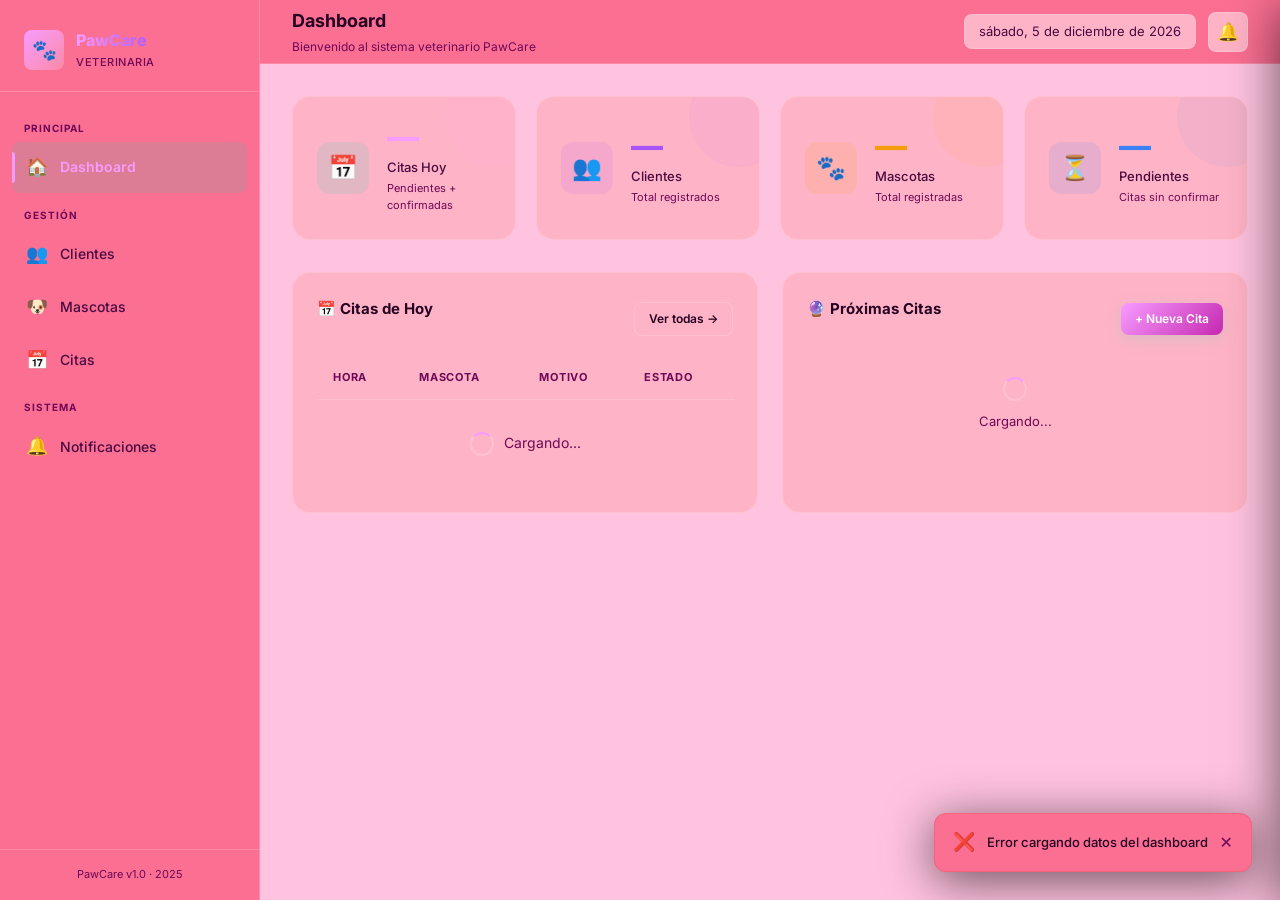
<file: index.html>
<!DOCTYPE html>
<html lang="es">
<head>
  <meta charset="UTF-8">
  <meta name="viewport" content="width=device-width, initial-scale=1.0">
  <meta name="description" content="PawCare - Sistema de gestión veterinaria con agendamiento de citas">
  <title>PawCare — Dashboard</title>
  <link rel="stylesheet" href="css/style.css">
</head>
<body>
<div class="layout">

  <!-- ── Sidebar ──────────────────────────────────────────────── -->
  <aside class="sidebar">
    <div class="sidebar-logo">
      <div class="logo-icon">🐾</div>
      <div class="logo-text">
        <span class="logo-name">PawCare</span>
        <span class="logo-sub">VETERINARIA</span>
      </div>
    </div>
    <nav class="sidebar-nav">
      <div class="nav-section-label">Principal</div>
      <a class="nav-item" href="index.html">
        <span class="nav-icon">🏠</span> Dashboard
      </a>
      <div class="nav-section-label">Gestión</div>
      <a class="nav-item" href="clientes.html">
        <span class="nav-icon">👥</span> Clientes
      </a>
      <a class="nav-item" href="mascotas.html">
        <span class="nav-icon">🐶</span> Mascotas
      </a>
      <a class="nav-item" href="citas.html">
        <span class="nav-icon">📅</span> Citas
      </a>
      <div class="nav-section-label">Sistema</div>
      <a class="nav-item" href="notificaciones.html">
        <span class="nav-icon">🔔</span> Notificaciones
        <span class="nav-badge" id="notif-badge" style="display:none">0</span>
      </a>
    </nav>
    <div class="sidebar-footer">
      <p class="version">PawCare v1.0 · 2025</p>
    </div>
  </aside>

  <!-- ── Main ─────────────────────────────────────────────────── -->
  <main class="main">
    <header class="topbar">
      <div class="topbar-title">
        <h1>Dashboard</h1>
        <div class="breadcrumb">Bienvenido al sistema veterinario PawCare</div>
      </div>
      <div class="topbar-actions">
        <span class="topbar-date" id="topbar-date"></span>
        <button class="notif-btn" id="notif-toggle-btn" title="Notificaciones">
          🔔<span class="notif-dot" id="notif-dot"></span>
        </button>
      </div>
    </header>

    <div class="content">
      <!-- Stats -->
      <div class="stats-grid" id="stats-grid">
        <div class="stat-card accent">
          <div class="stat-icon">📅</div>
          <div class="stat-info">
            <div class="stat-value" id="stat-citas-hoy">—</div>
            <div class="stat-label">Citas Hoy</div>
            <div class="stat-sub">Pendientes + confirmadas</div>
          </div>
        </div>
        <div class="stat-card purple">
          <div class="stat-icon">👥</div>
          <div class="stat-info">
            <div class="stat-value" id="stat-clientes">—</div>
            <div class="stat-label">Clientes</div>
            <div class="stat-sub">Total registrados</div>
          </div>
        </div>
        <div class="stat-card orange">
          <div class="stat-icon">🐾</div>
          <div class="stat-info">
            <div class="stat-value" id="stat-mascotas">—</div>
            <div class="stat-label">Mascotas</div>
            <div class="stat-sub">Total registradas</div>
          </div>
        </div>
        <div class="stat-card blue">
          <div class="stat-icon">⏳</div>
          <div class="stat-info">
            <div class="stat-value" id="stat-pendientes">—</div>
            <div class="stat-label">Pendientes</div>
            <div class="stat-sub">Citas sin confirmar</div>
          </div>
        </div>
      </div>

      <!-- Grid -->
      <div class="grid-2" style="gap:24px">
        <!-- Today's appointments -->
        <div class="card">
          <div class="section-header">
            <div>
              <div class="card-title">📅 Citas de Hoy</div>
            </div>
            <a href="citas.html" class="btn btn-sm btn-secondary">Ver todas →</a>
          </div>
          <div class="table-wrapper">
            <table>
              <thead>
                <tr>
                  <th>Hora</th>
                  <th>Mascota</th>
                  <th>Motivo</th>
                  <th>Estado</th>
                </tr>
              </thead>
              <tbody id="citas-hoy-tbody">
                <tr class="loading-row"><td colspan="4">
                  <div style="display:flex;align-items:center;justify-content:center;gap:10px">
                    <div class="spinner"></div> Cargando...
                  </div>
                </td></tr>
              </tbody>
            </table>
          </div>
        </div>

        <!-- Próximas citas (next 5) -->
        <div class="card">
          <div class="section-header">
            <div>
              <div class="card-title">🔮 Próximas Citas</div>
            </div>
            <a href="citas.html" class="btn btn-sm btn-primary">+ Nueva Cita</a>
          </div>
          <div id="proximas-list" style="display:flex;flex-direction:column;gap:10px;">
            <div style="color:var(--text-muted);font-size:13px;text-align:center;padding:20px">
              <div class="spinner" style="margin:0 auto 10px"></div>
              Cargando...
            </div>
          </div>
        </div>
      </div>
    </div>
  </main>

</div>

<!-- Notification Panel -->
<aside class="notif-panel" id="notif-panel">
  <div class="notif-panel-header">
    <h3>🔔 Notificaciones</h3>
    <div class="notif-panel-actions">
      <button class="btn btn-sm btn-secondary" onclick="notifManager.markAllRead()">Marcar leídas</button>
      <button class="btn btn-sm btn-secondary btn-icon" id="notif-close-btn">✕</button>
    </div>
  </div>
  <div class="notif-list" id="notif-list">
    <div class="notif-empty"><div class="notif-empty-icon">🔔</div><p>Sin notificaciones</p></div>
  </div>
  <div style="padding:16px;border-top:1px solid var(--border);text-align:center">
    <a href="notificaciones.html" class="btn btn-secondary btn-sm">Ver todas las notificaciones</a>
  </div>
</aside>

<div id="toast-container"></div>

<script src="js/app.js"></script>
<script src="js/notifications.js"></script>
<script>
document.addEventListener('DOMContentLoaded', async () => {
  try {
    // Load stats
    const [clientes, mascotas, citasHoy, pendientes] = await Promise.all([
      api('clientes.php'),
      api('mascotas.php'),
      api('citas.php?hoy=1'),
      api('citas.php?estado=pendiente'),
    ]);

    document.getElementById('stat-clientes').textContent   = clientes.length;
    document.getElementById('stat-mascotas').textContent   = mascotas.length;
    document.getElementById('stat-citas-hoy').textContent  = citasHoy.length;
    document.getElementById('stat-pendientes').textContent = pendientes.length;

    // Today's table
    const tbody = document.getElementById('citas-hoy-tbody');
    if (!citasHoy.length) {
      tbody.innerHTML = `<tr><td colspan="4">
        <div class="table-empty"><div class="empty-icon">☀️</div><p>Sin citas para hoy</p></div>
      </td></tr>`;
    } else {
      tbody.innerHTML = citasHoy.map(c => `
        <tr>
          <td><strong>${formatTime(c.hora_inicio)}</strong></td>
          <td>
            <div style="display:flex;align-items:center;gap:8px">
              <div class="avatar avatar-accent" style="width:28px;height:28px;font-size:12px">${c.mascota_nombre?.[0]}</div>
              ${c.mascota_nombre}
            </div>
          </td>
          <td>${c.motivo || '—'}</td>
          <td>${estadoBadge(c.estado)}</td>
        </tr>`).join('');
    }

    // Upcoming (next 5 from all future)
    const allCitas = await api('citas.php');
    const today = formatDateInput(new Date());
    const upcoming = allCitas
      .filter(c => c.fecha >= today && c.estado !== 'cancelada' && c.estado !== 'completada')
      .slice(0, 5);
    const proximasList = document.getElementById('proximas-list');
    if (!upcoming.length) {
      proximasList.innerHTML = '<p style="color:var(--text-muted);font-size:13px;text-align:center;padding:20px">No hay citas próximas</p>';
    } else {
      proximasList.innerHTML = upcoming.map(c => `
        <div style="display:flex;align-items:center;gap:12px;padding:12px;background:var(--bg-card);border:1px solid var(--border);border-radius:var(--radius)">
          <div class="avatar avatar-purple" style="font-size:20px">🐾</div>
          <div style="flex:1">
            <div style="font-size:14px;font-weight:600">${c.mascota_nombre}</div>
            <div style="font-size:12px;color:var(--text-muted)">${formatDateDisplay(c.fecha)} · ${formatTime(c.hora_inicio)}</div>
            <div style="font-size:12px;color:var(--text-secondary)">${c.motivo || 'Consulta general'}</div>
          </div>
          ${estadoBadge(c.estado)}
        </div>`).join('');
    }
  } catch (err) {
    console.error('Dashboard error:', err);
    showToast('Error cargando datos del dashboard', 'error');
  }
});
</script>
</body>
</html>
</file>
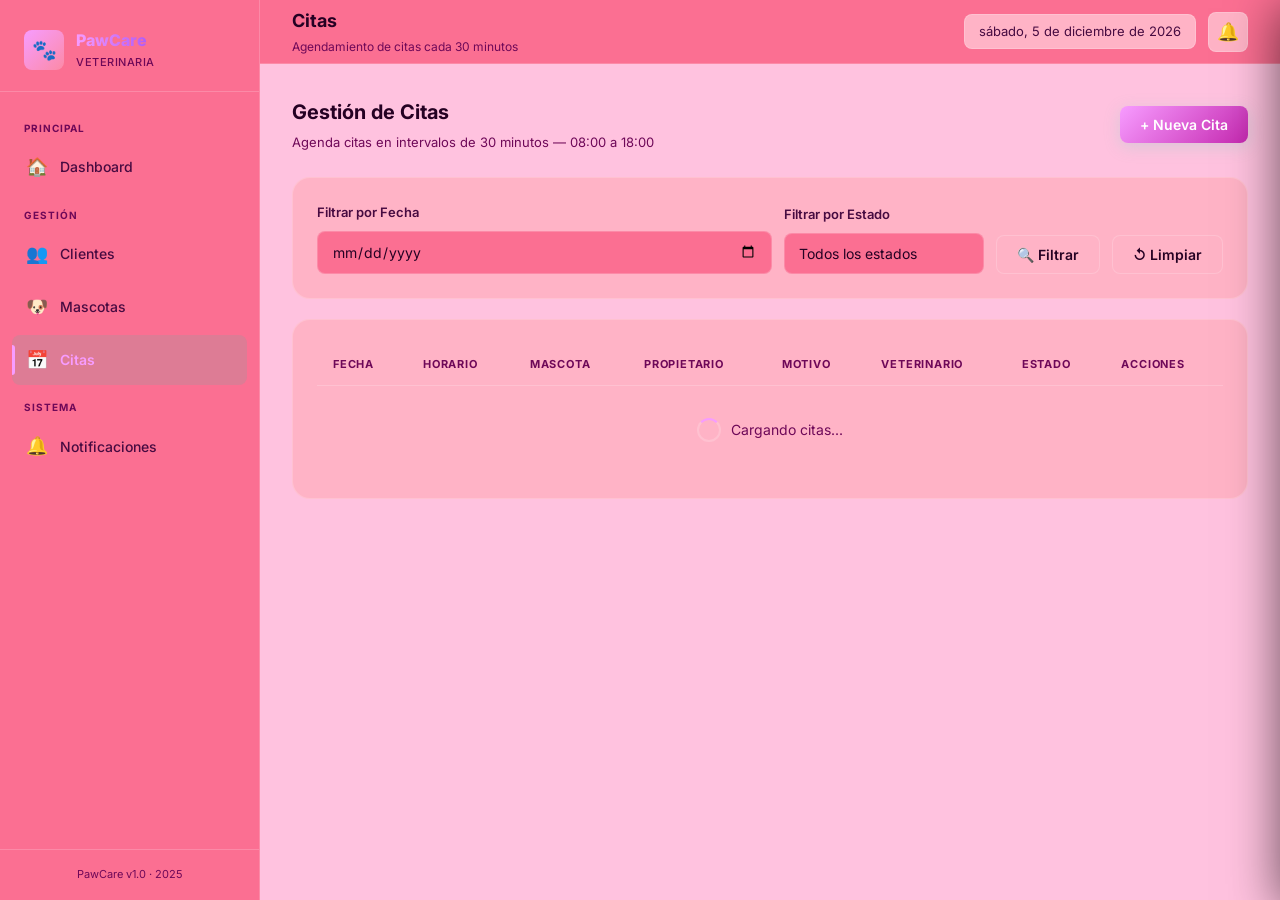
<file: citas.html>
<!DOCTYPE html>
<html lang="es">
<head>
  <meta charset="UTF-8">
  <meta name="viewport" content="width=device-width, initial-scale=1.0">
  <meta name="description" content="PawCare - Agendamiento de citas cada 30 minutos">
  <title>PawCare — Citas</title>
  <link rel="stylesheet" href="css/style.css">
</head>
<body>
<div class="layout">

  <aside class="sidebar">
    <div class="sidebar-logo">
      <div class="logo-icon">🐾</div>
      <div class="logo-text">
        <span class="logo-name">PawCare</span>
        <span class="logo-sub">VETERINARIA</span>
      </div>
    </div>
    <nav class="sidebar-nav">
      <div class="nav-section-label">Principal</div>
      <a class="nav-item" href="index.html"><span class="nav-icon">🏠</span> Dashboard</a>
      <div class="nav-section-label">Gestión</div>
      <a class="nav-item" href="clientes.html"><span class="nav-icon">👥</span> Clientes</a>
      <a class="nav-item" href="mascotas.html"><span class="nav-icon">🐶</span> Mascotas</a>
      <a class="nav-item active" href="citas.html"><span class="nav-icon">📅</span> Citas</a>
      <div class="nav-section-label">Sistema</div>
      <a class="nav-item" href="notificaciones.html">
        <span class="nav-icon">🔔</span> Notificaciones
        <span class="nav-badge" id="notif-badge" style="display:none">0</span>
      </a>
    </nav>
    <div class="sidebar-footer"><p class="version">PawCare v1.0 · 2025</p></div>
  </aside>

  <main class="main">
    <header class="topbar">
      <div class="topbar-title">
        <h1>Citas</h1>
        <div class="breadcrumb">Agendamiento de citas cada 30 minutos</div>
      </div>
      <div class="topbar-actions">
        <span class="topbar-date" id="topbar-date"></span>
        <button class="notif-btn" id="notif-toggle-btn">🔔<span class="notif-dot" id="notif-dot"></span></button>
      </div>
    </header>

    <div class="content">
      <div style="display:flex;justify-content:space-between;align-items:center;margin-bottom:24px">
        <div>
          <h2 style="font-size:20px;font-weight:700">Gestión de Citas</h2>
          <p style="font-size:13px;color:var(--text-muted);margin-top:4px">Agenda citas en intervalos de 30 minutos — 08:00 a 18:00</p>
        </div>
        <button class="btn btn-primary" id="btn-nueva-cita">+ Nueva Cita</button>
      </div>

      <!-- Filters -->
      <div class="card" style="margin-bottom:20px">
        <div style="display:flex;gap:12px;align-items:flex-end;flex-wrap:wrap">
          <div class="form-group" style="margin:0;flex:1;min-width:160px">
            <label class="form-label">Filtrar por Fecha</label>
            <input type="date" class="form-control" id="filter-fecha">
          </div>
          <div class="form-group" style="margin:0;width:200px">
            <label class="form-label">Filtrar por Estado</label>
            <select class="form-control" id="filter-estado">
              <option value="">Todos los estados</option>
              <option value="pendiente">Pendiente</option>
              <option value="confirmada">Confirmada</option>
              <option value="completada">Completada</option>
              <option value="cancelada">Cancelada</option>
            </select>
          </div>
          <button class="btn btn-secondary" id="btn-filter">🔍 Filtrar</button>
          <button class="btn btn-secondary" id="btn-reset-filter">↺ Limpiar</button>
        </div>
      </div>

      <!-- Table -->
      <div class="card">
        <div class="table-wrapper">
          <table>
            <thead>
              <tr>
                <th>Fecha</th>
                <th>Horario</th>
                <th>Mascota</th>
                <th>Propietario</th>
                <th>Motivo</th>
                <th>Veterinario</th>
                <th>Estado</th>
                <th>Acciones</th>
              </tr>
            </thead>
            <tbody id="citas-tbody">
              <tr class="loading-row">
                <td colspan="8">
                  <div style="display:flex;align-items:center;justify-content:center;gap:10px">
                    <div class="spinner"></div> Cargando citas...
                  </div>
                </td>
              </tr>
            </tbody>
          </table>
        </div>
      </div>
    </div>
  </main>
</div>

<!-- Modal: Nueva / Editar Cita -->
<div class="modal-overlay" id="cita-modal">
  <div class="modal" style="max-width:680px">
    <div class="modal-header">
      <h3 id="modal-title">Nueva Cita</h3>
      <button class="modal-close" onclick="closeModal('cita-modal')">✕</button>
    </div>
    <form id="cita-form">
      <div class="modal-body">

        <!-- Step 1: Patient -->
        <div style="background:var(--bg-base);border:1px solid var(--border);border-radius:var(--radius);padding:16px;margin-bottom:20px">
          <div style="font-size:12px;font-weight:700;text-transform:uppercase;letter-spacing:.8px;color:var(--text-muted);margin-bottom:12px">
            👤 Paciente
          </div>
          <div class="form-row">
            <div class="form-group" style="margin-bottom:0">
              <label class="form-label">Cliente <span>*</span></label>
              <select class="form-control" id="f-cliente">
                <option value="">Selecciona un cliente...</option>
              </select>
            </div>
            <div class="form-group" style="margin-bottom:0">
              <label class="form-label">Mascota <span>*</span></label>
              <select class="form-control" id="f-mascota">
                <option value="">Primero selecciona un cliente</option>
              </select>
            </div>
          </div>
        </div>

        <!-- Step 2: Schedule -->
        <div style="background:var(--bg-base);border:1px solid var(--border);border-radius:var(--radius);padding:16px;margin-bottom:20px">
          <div style="font-size:12px;font-weight:700;text-transform:uppercase;letter-spacing:.8px;color:var(--text-muted);margin-bottom:12px">
            📅 Fecha y Horario
          </div>
          <input type="hidden" id="f-fecha" value="">

          <!-- Week navigator -->
          <div class="week-nav">
            <button type="button" class="btn btn-sm btn-secondary btn-icon" id="btn-prev-week">←</button>
            <span class="week-label" id="week-label">Semana actual</span>
            <button type="button" class="btn btn-sm btn-secondary" id="btn-hoy">Hoy</button>
            <button type="button" class="btn btn-sm btn-secondary btn-icon" id="btn-next-week">→</button>
          </div>
          <div class="week-days" id="week-days"></div>

          <!-- Slots -->
          <div style="display:flex;justify-content:space-between;align-items:center;margin-bottom:8px">
            <span style="font-size:13px;font-weight:600">Elige un horario (30 min)</span>
            <span style="font-size:12px;color:var(--text-muted)" id="slots-info">—</span>
          </div>
          <div style="margin-bottom:10px;padding:10px 14px;background:var(--accent-dim);border:1px solid rgba(0,212,170,.2);border-radius:var(--radius-sm)">
            <span style="font-size:12px;color:var(--text-muted)">Seleccionado: </span>
            <span id="f-slot-display" style="font-size:14px;font-weight:600;color:var(--text-muted)">Ninguno</span>
          </div>
          <div class="slots-grid" id="slots-grid">
            <div style="grid-column:1/-1;color:var(--text-muted);font-size:13px">Selecciona una fecha para ver horarios</div>
          </div>
        </div>

        <!-- Step 3: Details -->
        <div style="background:var(--bg-base);border:1px solid var(--border);border-radius:var(--radius);padding:16px">
          <div style="font-size:12px;font-weight:700;text-transform:uppercase;letter-spacing:.8px;color:var(--text-muted);margin-bottom:12px">
            📋 Detalles
          </div>
          <div class="form-row">
            <div class="form-group" style="margin-bottom:0">
              <label class="form-label">Motivo de consulta</label>
              <input type="text" class="form-control" id="f-motivo" placeholder="Ej. Vacunación, revisión...">
            </div>
            <div class="form-group" style="margin-bottom:0">
              <label class="form-label">Veterinario</label>
              <input type="text" class="form-control" id="f-veterinario" placeholder="Dr. General" value="Dr. General">
            </div>
          </div>
          <div class="form-group" style="margin-top:16px;margin-bottom:0">
            <label class="form-label">Notas adicionales</label>
            <textarea class="form-control" id="f-notas" rows="2" placeholder="Cualquier observación adicional..."></textarea>
          </div>
        </div>
      </div>
      <div class="modal-footer">
        <button type="button" class="btn btn-secondary" onclick="closeModal('cita-modal')">Cancelar</button>
        <button type="submit" class="btn btn-primary">📅 Agendar Cita</button>
      </div>
    </form>
  </div>
</div>

<!-- Notification Panel -->
<aside class="notif-panel" id="notif-panel">
  <div class="notif-panel-header">
    <h3>🔔 Notificaciones</h3>
    <div class="notif-panel-actions">
      <button class="btn btn-sm btn-secondary" onclick="notifManager.markAllRead()">Marcar leídas</button>
      <button class="btn btn-sm btn-secondary btn-icon" id="notif-close-btn">✕</button>
    </div>
  </div>
  <div class="notif-list" id="notif-list"></div>
  <div style="padding:16px;border-top:1px solid var(--border);text-align:center">
    <a href="notificaciones.html" class="btn btn-secondary btn-sm">Ver todas</a>
  </div>
</aside>

<div id="toast-container"></div>
<script src="js/app.js"></script>
<script src="js/notifications.js"></script>
<script src="js/citas.js"></script>
</body>
</html>
</file>
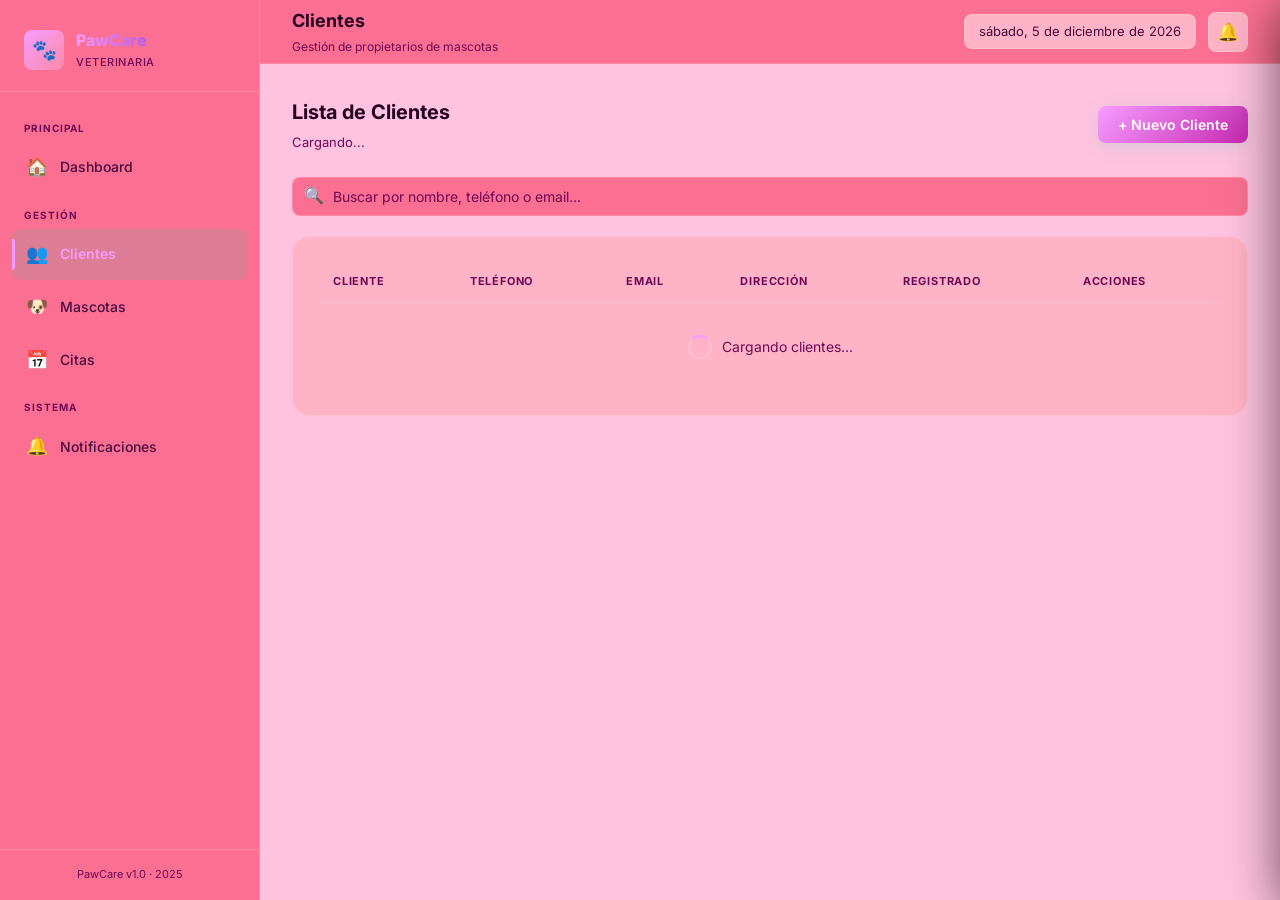
<file: clientes.html>
<!DOCTYPE html>
<html lang="es">
<head>
  <meta charset="UTF-8">
  <meta name="viewport" content="width=device-width, initial-scale=1.0">
  <meta name="description" content="PawCare - Gestión de clientes">
  <title>PawCare — Clientes</title>
  <link rel="stylesheet" href="css/style.css">
</head>
<body>
<div class="layout">

  <aside class="sidebar">
    <div class="sidebar-logo">
      <div class="logo-icon">🐾</div>
      <div class="logo-text">
        <span class="logo-name">PawCare</span>
        <span class="logo-sub">VETERINARIA</span>
      </div>
    </div>
    <nav class="sidebar-nav">
      <div class="nav-section-label">Principal</div>
      <a class="nav-item" href="index.html"><span class="nav-icon">🏠</span> Dashboard</a>
      <div class="nav-section-label">Gestión</div>
      <a class="nav-item active" href="clientes.html"><span class="nav-icon">👥</span> Clientes</a>
      <a class="nav-item" href="mascotas.html"><span class="nav-icon">🐶</span> Mascotas</a>
      <a class="nav-item" href="citas.html"><span class="nav-icon">📅</span> Citas</a>
      <div class="nav-section-label">Sistema</div>
      <a class="nav-item" href="notificaciones.html">
        <span class="nav-icon">🔔</span> Notificaciones
        <span class="nav-badge" id="notif-badge" style="display:none">0</span>
      </a>
    </nav>
    <div class="sidebar-footer"><p class="version">PawCare v1.0 · 2025</p></div>
  </aside>

  <main class="main">
    <header class="topbar">
      <div class="topbar-title">
        <h1>Clientes</h1>
        <div class="breadcrumb">Gestión de propietarios de mascotas</div>
      </div>
      <div class="topbar-actions">
        <span class="topbar-date" id="topbar-date"></span>
        <button class="notif-btn" id="notif-toggle-btn" title="Notificaciones">
          🔔<span class="notif-dot" id="notif-dot"></span>
        </button>
      </div>
    </header>

    <div class="content">
      <div style="display:flex;justify-content:space-between;align-items:center;margin-bottom:24px">
        <div>
          <h2 style="font-size:20px;font-weight:700">Lista de Clientes</h2>
          <p style="font-size:13px;color:var(--text-muted);margin-top:4px" id="cliente-count">Cargando...</p>
        </div>
        <button class="btn btn-primary" id="btn-nuevo-cliente">+ Nuevo Cliente</button>
      </div>

      <div class="search-bar">
        <div class="search-input">
          <span class="icon">🔍</span>
          <input type="text" class="form-control" id="search-input" placeholder="Buscar por nombre, teléfono o email...">
        </div>
      </div>

      <div class="card">
        <div class="table-wrapper">
          <table>
            <thead>
              <tr>
                <th>Cliente</th>
                <th>Teléfono</th>
                <th>Email</th>
                <th>Dirección</th>
                <th>Registrado</th>
                <th>Acciones</th>
              </tr>
            </thead>
            <tbody id="clientes-tbody">
              <tr class="loading-row">
                <td colspan="6">
                  <div style="display:flex;align-items:center;justify-content:center;gap:10px">
                    <div class="spinner"></div> Cargando clientes...
                  </div>
                </td>
              </tr>
            </tbody>
          </table>
        </div>
      </div>
    </div>
  </main>
</div>

<!-- Modal: Cliente -->
<div class="modal-overlay" id="cliente-modal">
  <div class="modal">
    <div class="modal-header">
      <h3 id="modal-title">Nuevo Cliente</h3>
      <button class="modal-close" onclick="closeModal('cliente-modal')">✕</button>
    </div>
    <form id="cliente-form">
      <div class="modal-body">
        <div class="form-row">
          <div class="form-group">
            <label class="form-label">Nombre <span>*</span></label>
            <input type="text" class="form-control" id="f-nombre" placeholder="Ej. María" required>
          </div>
          <div class="form-group">
            <label class="form-label">Apellido <span>*</span></label>
            <input type="text" class="form-control" id="f-apellido" placeholder="Ej. García" required>
          </div>
        </div>
        <div class="form-group">
          <label class="form-label">Teléfono <span>*</span></label>
          <input type="tel" class="form-control" id="f-telefono" placeholder="555-0000" required>
        </div>
        <div class="form-group">
          <label class="form-label">Email</label>
          <input type="email" class="form-control" id="f-email" placeholder="correo@ejemplo.com">
        </div>
        <div class="form-group">
          <label class="form-label">Dirección</label>
          <input type="text" class="form-control" id="f-direccion" placeholder="Calle, número...">
        </div>
      </div>
      <div class="modal-footer">
        <button type="button" class="btn btn-secondary" onclick="closeModal('cliente-modal')">Cancelar</button>
        <button type="submit" class="btn btn-primary">Guardar Cliente</button>
      </div>
    </form>
  </div>
</div>

<!-- Notification Panel -->
<aside class="notif-panel" id="notif-panel">
  <div class="notif-panel-header">
    <h3>🔔 Notificaciones</h3>
    <div class="notif-panel-actions">
      <button class="btn btn-sm btn-secondary" onclick="notifManager.markAllRead()">Marcar leídas</button>
      <button class="btn btn-sm btn-secondary btn-icon" id="notif-close-btn">✕</button>
    </div>
  </div>
  <div class="notif-list" id="notif-list"></div>
  <div style="padding:16px;border-top:1px solid var(--border);text-align:center">
    <a href="notificaciones.html" class="btn btn-secondary btn-sm">Ver todas</a>
  </div>
</aside>

<div id="toast-container"></div>
<script src="js/app.js"></script>
<script src="js/notifications.js"></script>
<script src="js/clientes.js"></script>
<script>
  // Update count after table renders
  const origRender = window.renderTable;
  function updateCount(data) {
    const el = document.getElementById('cliente-count');
    if (el) el.textContent = `${data.length} cliente${data.length !== 1 ? 's' : ''} registrado${data.length !== 1 ? 's' : ''}`;
  }
  // Hook
  const _orig = renderTable;
  window.renderTable = function(data) { _orig(data); updateCount(data); };
</script>
</body>
</html>
</file>
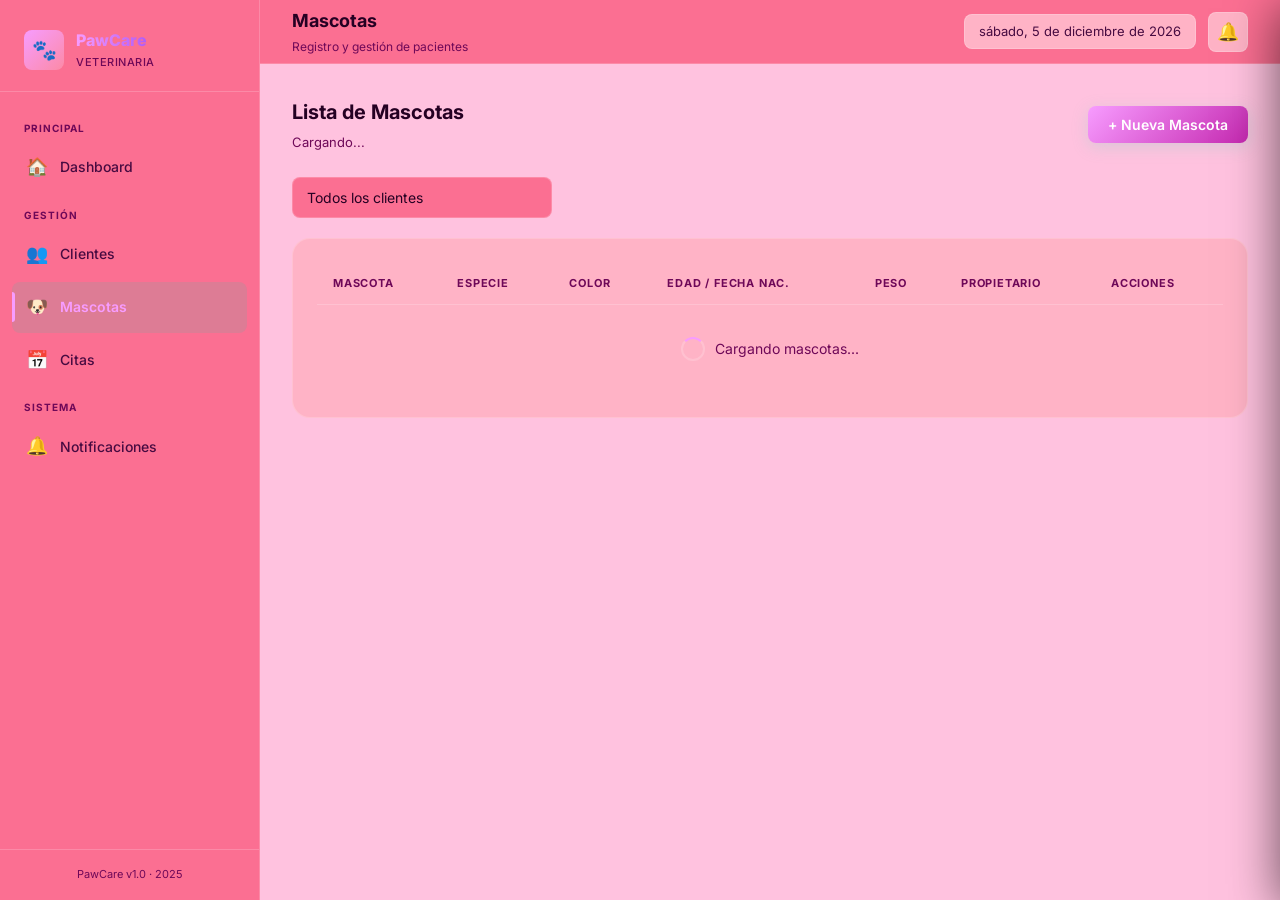
<file: mascotas.html>
<!DOCTYPE html>
<html lang="es">
<head>
  <meta charset="UTF-8">
  <meta name="viewport" content="width=device-width, initial-scale=1.0">
  <meta name="description" content="PawCare - Gestión de mascotas">
  <title>PawCare — Mascotas</title>
  <link rel="stylesheet" href="css/style.css">
</head>
<body>
<div class="layout">

  <aside class="sidebar">
    <div class="sidebar-logo">
      <div class="logo-icon">🐾</div>
      <div class="logo-text">
        <span class="logo-name">PawCare</span>
        <span class="logo-sub">VETERINARIA</span>
      </div>
    </div>
    <nav class="sidebar-nav">
      <div class="nav-section-label">Principal</div>
      <a class="nav-item" href="index.html"><span class="nav-icon">🏠</span> Dashboard</a>
      <div class="nav-section-label">Gestión</div>
      <a class="nav-item" href="clientes.html"><span class="nav-icon">👥</span> Clientes</a>
      <a class="nav-item active" href="mascotas.html"><span class="nav-icon">🐶</span> Mascotas</a>
      <a class="nav-item" href="citas.html"><span class="nav-icon">📅</span> Citas</a>
      <div class="nav-section-label">Sistema</div>
      <a class="nav-item" href="notificaciones.html">
        <span class="nav-icon">🔔</span> Notificaciones
        <span class="nav-badge" id="notif-badge" style="display:none">0</span>
      </a>
    </nav>
    <div class="sidebar-footer"><p class="version">PawCare v1.0 · 2025</p></div>
  </aside>

  <main class="main">
    <header class="topbar">
      <div class="topbar-title">
        <h1>Mascotas</h1>
        <div class="breadcrumb">Registro y gestión de pacientes</div>
      </div>
      <div class="topbar-actions">
        <span class="topbar-date" id="topbar-date"></span>
        <button class="notif-btn" id="notif-toggle-btn">🔔<span class="notif-dot" id="notif-dot"></span></button>
      </div>
    </header>

    <div class="content">
      <div style="display:flex;justify-content:space-between;align-items:center;margin-bottom:24px">
        <div>
          <h2 style="font-size:20px;font-weight:700">Lista de Mascotas</h2>
          <p style="font-size:13px;color:var(--text-muted);margin-top:4px" id="mascota-count">Cargando...</p>
        </div>
        <button class="btn btn-primary" id="btn-nueva-mascota">+ Nueva Mascota</button>
      </div>

      <div class="search-bar">
        <div class="form-group" style="margin:0;width:260px">
          <select class="form-control" id="filter-cliente">
            <option value="">Todos los clientes</option>
          </select>
        </div>
      </div>

      <div class="card">
        <div class="table-wrapper">
          <table>
            <thead>
              <tr>
                <th>Mascota</th>
                <th>Especie</th>
                <th>Color</th>
                <th>Edad / Fecha Nac.</th>
                <th>Peso</th>
                <th>Propietario</th>
                <th>Acciones</th>
              </tr>
            </thead>
            <tbody id="mascotas-tbody">
              <tr class="loading-row">
                <td colspan="7">
                  <div style="display:flex;align-items:center;justify-content:center;gap:10px">
                    <div class="spinner"></div> Cargando mascotas...
                  </div>
                </td>
              </tr>
            </tbody>
          </table>
        </div>
      </div>
    </div>
  </main>
</div>

<!-- Modal: Mascota -->
<div class="modal-overlay" id="mascota-modal">
  <div class="modal">
    <div class="modal-header">
      <h3 id="modal-title">Nueva Mascota</h3>
      <button class="modal-close" onclick="closeModal('mascota-modal')">✕</button>
    </div>
    <form id="mascota-form">
      <div class="modal-body">
        <div class="form-row">
          <div class="form-group">
            <label class="form-label">Nombre <span>*</span></label>
            <input type="text" class="form-control" id="f-nombre" placeholder="Nombre de la mascota" required>
          </div>
          <div class="form-group">
            <label class="form-label">Especie <span>*</span></label>
            <select class="form-control" id="f-especie" required>
              <option value="">Selecciona...</option>
              <option value="Perro">🐶 Perro</option>
              <option value="Gato">🐱 Gato</option>
              <option value="Conejo">🐰 Conejo</option>
              <option value="Ave">🐦 Ave</option>
              <option value="Reptil">🦎 Reptil</option>
              <option value="Pez">🐟 Pez</option>
              <option value="Otro">🐾 Otro</option>
            </select>
          </div>
        </div>
        <div class="form-row">
          <div class="form-group">
            <label class="form-label">Raza</label>
            <input type="text" class="form-control" id="f-raza" placeholder="Ej. Labrador">
          </div>
          <div class="form-group">
            <label class="form-label">Color</label>
            <input type="text" class="form-control" id="f-color" placeholder="Ej. Dorado">
          </div>
        </div>
        <div class="form-row">
          <div class="form-group">
            <label class="form-label">Fecha de Nacimiento</label>
            <input type="date" class="form-control" id="f-nacimiento">
          </div>
          <div class="form-group">
            <label class="form-label">Peso (kg)</label>
            <input type="number" class="form-control" id="f-peso" step="0.1" min="0" placeholder="Ej. 8.5">
          </div>
        </div>
        <div class="form-group">
          <label class="form-label">Propietario <span>*</span></label>
          <select class="form-control" id="f-cliente" required>
            <option value="">Selecciona un cliente...</option>
          </select>
        </div>
      </div>
      <div class="modal-footer">
        <button type="button" class="btn btn-secondary" onclick="closeModal('mascota-modal')">Cancelar</button>
        <button type="submit" class="btn btn-primary">Guardar Mascota</button>
      </div>
    </form>
  </div>
</div>

<!-- Notification Panel -->
<aside class="notif-panel" id="notif-panel">
  <div class="notif-panel-header">
    <h3>🔔 Notificaciones</h3>
    <div class="notif-panel-actions">
      <button class="btn btn-sm btn-secondary" onclick="notifManager.markAllRead()">Marcar leídas</button>
      <button class="btn btn-sm btn-secondary btn-icon" id="notif-close-btn">✕</button>
    </div>
  </div>
  <div class="notif-list" id="notif-list"></div>
  <div style="padding:16px;border-top:1px solid var(--border);text-align:center">
    <a href="notificaciones.html" class="btn btn-secondary btn-sm">Ver todas</a>
  </div>
</aside>

<div id="toast-container"></div>
<script src="js/app.js"></script>
<script src="js/notifications.js"></script>
<script src="js/mascotas.js"></script>
<script>
  const _orig = renderTable;
  window.renderTable = function(data) {
    _orig(data);
    const el = document.getElementById('mascota-count');
    if (el) el.textContent = `${data.length} mascota${data.length !== 1 ? 's' : ''} registrada${data.length !== 1 ? 's' : ''}`;
  };
</script>
</body>
</html>
</file>
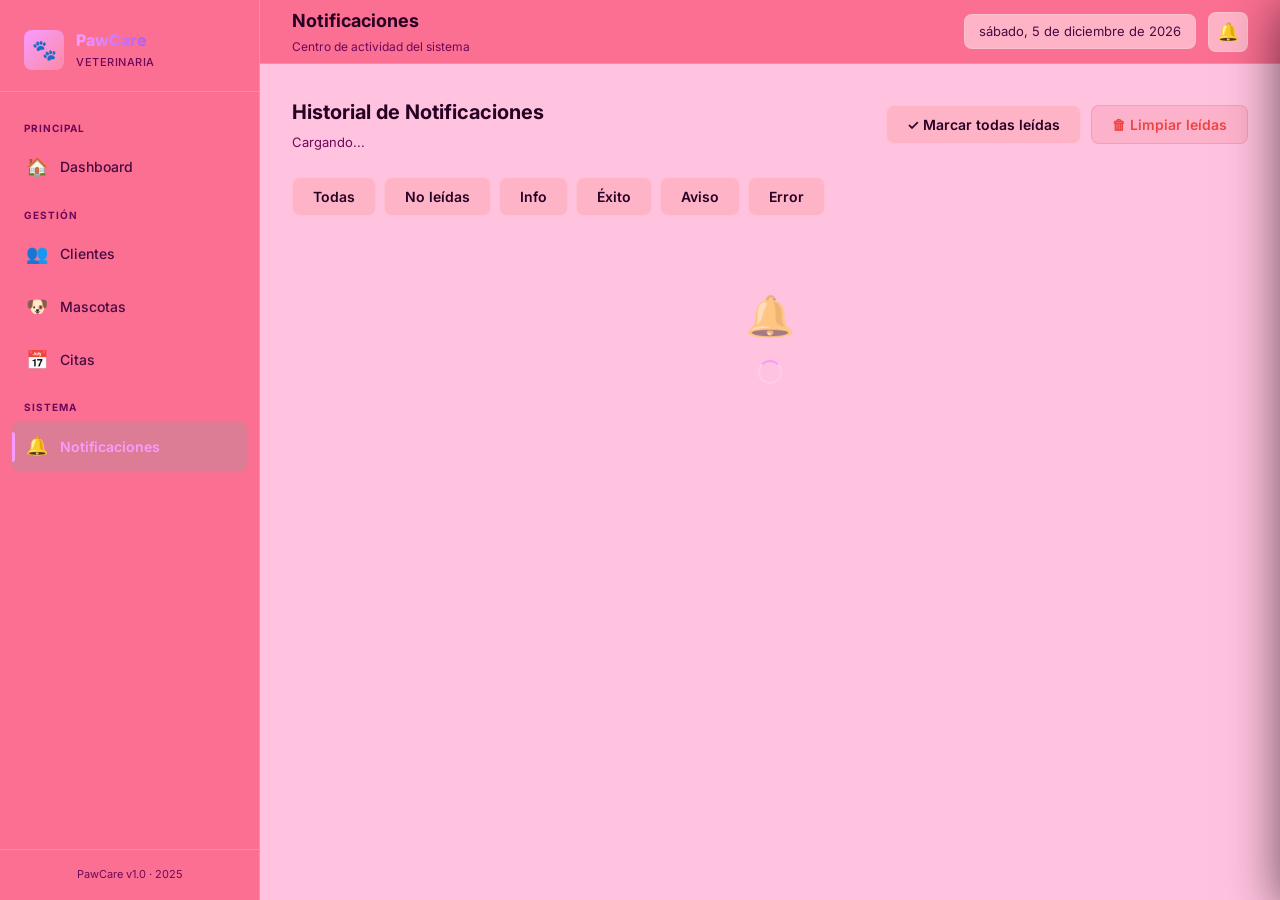
<file: notificaciones.html>
<!DOCTYPE html>
<html lang="es">
<head>
  <meta charset="UTF-8">
  <meta name="viewport" content="width=device-width, initial-scale=1.0">
  <meta name="description" content="PawCare - Centro de notificaciones">
  <title>PawCare — Notificaciones</title>
  <link rel="stylesheet" href="css/style.css">
</head>
<body>
<div class="layout">

  <aside class="sidebar">
    <div class="sidebar-logo">
      <div class="logo-icon">🐾</div>
      <div class="logo-text">
        <span class="logo-name">PawCare</span>
        <span class="logo-sub">VETERINARIA</span>
      </div>
    </div>
    <nav class="sidebar-nav">
      <div class="nav-section-label">Principal</div>
      <a class="nav-item" href="index.html"><span class="nav-icon">🏠</span> Dashboard</a>
      <div class="nav-section-label">Gestión</div>
      <a class="nav-item" href="clientes.html"><span class="nav-icon">👥</span> Clientes</a>
      <a class="nav-item" href="mascotas.html"><span class="nav-icon">🐶</span> Mascotas</a>
      <a class="nav-item" href="citas.html"><span class="nav-icon">📅</span> Citas</a>
      <div class="nav-section-label">Sistema</div>
      <a class="nav-item active" href="notificaciones.html">
        <span class="nav-icon">🔔</span> Notificaciones
        <span class="nav-badge" id="notif-badge" style="display:none">0</span>
      </a>
    </nav>
    <div class="sidebar-footer"><p class="version">PawCare v1.0 · 2025</p></div>
  </aside>

  <main class="main">
    <header class="topbar">
      <div class="topbar-title">
        <h1>Notificaciones</h1>
        <div class="breadcrumb">Centro de actividad del sistema</div>
      </div>
      <div class="topbar-actions">
        <span class="topbar-date" id="topbar-date"></span>
        <button class="notif-btn" id="notif-toggle-btn">🔔<span class="notif-dot" id="notif-dot"></span></button>
      </div>
    </header>

    <div class="content">
      <div style="display:flex;justify-content:space-between;align-items:center;margin-bottom:24px">
        <div>
          <h2 style="font-size:20px;font-weight:700">Historial de Notificaciones</h2>
          <p style="font-size:13px;color:var(--text-muted);margin-top:4px" id="notif-count">Cargando...</p>
        </div>
        <div style="display:flex;gap:10px">
          <button class="btn btn-secondary" id="btn-mark-all">✓ Marcar todas leídas</button>
          <button class="btn btn-danger" id="btn-delete-read">🗑 Limpiar leídas</button>
        </div>
      </div>

      <!-- Filter tabs -->
      <div style="display:flex;gap:8px;margin-bottom:20px">
        <button class="btn btn-secondary tab-btn active" data-filter="all">Todas</button>
        <button class="btn btn-secondary tab-btn" data-filter="unread">No leídas</button>
        <button class="btn btn-secondary tab-btn" data-filter="info">Info</button>
        <button class="btn btn-secondary tab-btn" data-filter="success">Éxito</button>
        <button class="btn btn-secondary tab-btn" data-filter="warning">Aviso</button>
        <button class="btn btn-secondary tab-btn" data-filter="error">Error</button>
      </div>

      <!-- Notifications list -->
      <div id="notif-full-list" style="display:flex;flex-direction:column;gap:10px">
        <div style="text-align:center;padding:48px;color:var(--text-muted)">
          <div style="font-size:40px;opacity:.5;margin-bottom:12px">🔔</div>
          <div class="spinner" style="margin:0 auto"></div>
        </div>
      </div>
    </div>
  </main>
</div>

<!-- Notification slide-over panel -->
<aside class="notif-panel" id="notif-panel">
  <div class="notif-panel-header">
    <h3>🔔 Notificaciones</h3>
    <div class="notif-panel-actions">
      <button class="btn btn-sm btn-secondary" onclick="notifManager.markAllRead()">Marcar leídas</button>
      <button class="btn btn-sm btn-secondary btn-icon" id="notif-close-btn">✕</button>
    </div>
  </div>
  <div class="notif-list" id="notif-list"></div>
</aside>

<div id="toast-container"></div>
<script src="js/app.js"></script>
<script src="js/notifications.js"></script>
<script>
const TIPO_ICONS = { info:'ℹ️', success:'✅', warning:'⚠️', error:'❌' };
const TIPO_BADGE = { info:'badge-info', success:'badge-success', warning:'badge-warning', error:'badge-danger' };
let allNotifs = [];
let currentFilter = 'all';

async function loadAllNotifs() {
  const data = await api('notificaciones.php?limit=100');
  allNotifs = data.notificaciones;
  document.getElementById('notif-count').textContent =
    `${data.total} notificación${data.total !== 1 ? 'es' : ''} en total`;
  renderNotifs();
}

function renderNotifs() {
  const list = document.getElementById('notif-full-list');
  let filtered = allNotifs;
  if (currentFilter === 'unread') filtered = allNotifs.filter(n => !n.leida);
  else if (currentFilter !== 'all') filtered = allNotifs.filter(n => n.tipo === currentFilter);

  if (!filtered.length) {
    list.innerHTML = `<div style="text-align:center;padding:64px;color:var(--text-muted)">
      <div style="font-size:40px;opacity:.4;margin-bottom:12px">🔕</div>
      <p>No hay notificaciones en esta categoría</p></div>`;
    return;
  }
  list.innerHTML = filtered.map(n => `
    <div class="notif-item card ${n.leida ? '' : 'unread'} fade-in"
         data-id="${n.id}"
         style="padding:18px;cursor:${n.leida ? 'default' : 'pointer'}"
         onclick="markOne(${n.id}, this)">
      <div style="font-size:24px;flex-shrink:0">${TIPO_ICONS[n.tipo] || '🔔'}</div>
      <div style="flex:1">
        <div style="display:flex;align-items:center;gap:8px;margin-bottom:4px">
          <strong style="font-size:15px">${n.titulo}</strong>
          <span class="badge ${TIPO_BADGE[n.tipo] || 'badge-muted'}">${n.tipo}</span>
          ${!n.leida ? '<span class="badge badge-accent" style="margin-left:auto">Nueva</span>' : ''}
        </div>
        <div style="font-size:14px;color:var(--text-secondary);margin-bottom:6px">${n.mensaje}</div>
        <div style="font-size:11px;color:var(--text-muted)">${timeAgo(n.created_at)} · ${n.created_at}</div>
      </div>
      <button class="btn btn-sm btn-danger btn-icon" style="flex-shrink:0;align-self:flex-start"
              onclick="event.stopPropagation();deleteOne(${n.id},this)" title="Eliminar">🗑</button>
    </div>`).join('');
}

async function markOne(id, el) {
  const n = allNotifs.find(x => x.id === id);
  if (!n || n.leida) return;
  await api(`notificaciones.php?id=${id}`, 'PUT');
  n.leida = 1;
  renderNotifs();
  notifManager.refresh();
}

async function deleteOne(id, btn) {
  await api(`notificaciones.php?id=${id}`, 'DELETE');
  allNotifs = allNotifs.filter(n => n.id !== id);
  renderNotifs();
  showToast('Notificación eliminada', 'warning');
}

// Tab filters
document.querySelectorAll('.tab-btn').forEach(btn => {
  btn.addEventListener('click', () => {
    document.querySelectorAll('.tab-btn').forEach(b => b.classList.remove('active'));
    btn.classList.add('active');
    currentFilter = btn.dataset.filter;
    renderNotifs();
  });
});

// Buttons
document.getElementById('btn-mark-all').addEventListener('click', async () => {
  await notifManager.markAllRead();
  await loadAllNotifs();
});

document.getElementById('btn-delete-read').addEventListener('click', async () => {
  if (!confirm('¿Eliminar todas las notificaciones leídas?')) return;
  await api('notificaciones.php?id=all', 'DELETE');
  showToast('Notificaciones leídas eliminadas', 'warning');
  await loadAllNotifs();
});

document.addEventListener('DOMContentLoaded', loadAllNotifs);
</script>
</body>
</html>
</file>
<file: css/style.css>
/* ============================================================
   PawCare — Sistema Veterinario
   Premium Dark Mode Design
   ============================================================ */

@import url('https://fonts.googleapis.com/css2?family=Inter:wght@300;400;500;600;700;800&display=swap');

/* ── Variables ──────────────────────────────────────────────── */
:root {
  --bg-base: #ffc2df;
  --bg-dark: #fb6f92;
  --bg-card: #ffb3c6;
  --bg-card-hover: #ff8fab;
  --border: rgba(255, 255, 255, 0.187);
  --border-hover: rgba(175, 79, 79, 0.363);
  --text-primary: #250123;
  --text-secondary: #470b41;
  --text-muted: #6e0858;

  --accent: #f79cff;
  --accent-light: #eb00db;
  --accent-dim: rgba(0, 212, 170, 0.12);
  --accent-glow: rgba(104, 216, 194, 0.25);
  --purple: #a855f7;
  --purple-dim: rgba(168, 85, 247, 0.12);
  --blue: #3b82f6;
  --blue-dim: rgba(59, 130, 246, 0.12);
  --orange: #f59e0b;
  --orange-dim: rgba(245, 158, 11, 0.12);

  --success: #10b981;
  --success-dim: rgba(16, 185, 129, 0.12);
  --warning: #f59e0b;
  --warning-dim: rgba(245, 158, 11, 0.12);
  --danger: #ef4444;
  --danger-dim: rgba(239, 68, 68, 0.12);
  --info: #3b82f6;
  --info-dim: rgba(59, 130, 246, 0.12);

  --sidebar-w: 260px;
  --topbar-h: 64px;
  --radius-sm: 8px;
  --radius: 12px;
  --radius-lg: 18px;
  --radius-xl: 24px;

  --shadow: 0 4px 24px rgba(0, 0, 0, 0.4);
  --shadow-lg: 0 8px 48px rgba(0, 0, 0, 0.6);
  --transition: 0.2s cubic-bezier(.4, 0, .2, 1);
}

/* ── Reset ──────────────────────────────────────────────────── */
*,
*::before,
*::after {
  box-sizing: border-box;
  margin: 0;
  padding: 0;
}

html {
  scroll-behavior: smooth;
}

body {
  font-family: 'Inter', system-ui, sans-serif;
  background: var(--bg-base);
  color: var(--text-primary);
  min-height: 100vh;
  line-height: 1.6;
  -webkit-font-smoothing: antialiased;
}

a {
  color: inherit;
  text-decoration: none;
}

button {
  cursor: pointer;
  font-family: inherit;
  border: none;
  background: none;
}

input,
select,
textarea {
  font-family: inherit;
}

img {
  max-width: 100%;
}

ul,
ol {
  list-style: none;
}

/* ── Layout ─────────────────────────────────────────────────── */
.layout {
  display: flex;
  min-height: 100vh;
}

/* ── Sidebar ─────────────────────────────────────────────────── */
.sidebar {
  width: var(--sidebar-w);
  background: var(--bg-dark);
  border-right: 1px solid var(--border);
  display: flex;
  flex-direction: column;
  position: fixed;
  top: 0;
  left: 0;
  height: 100vh;
  z-index: 100;
  transition: transform var(--transition);
}

.sidebar-logo {
  padding: 28px 24px 20px;
  display: flex;
  align-items: center;
  gap: 12px;
  border-bottom: 1px solid var(--border);
}

.sidebar-logo .logo-icon {
  width: 40px;
  height: 40px;
  background: linear-gradient(135deg, var(--accent), rgba(255, 255, 255, 0.187));
  border-radius: var(--radius-sm);
  display: flex;
  align-items: center;
  justify-content: center;
  font-size: 20px;
  flex-shrink: 0;
}

.sidebar-logo .logo-text {
  display: flex;
  flex-direction: column;
}

.sidebar-logo .logo-name {
  font-size: 16px;
  font-weight: 800;
  background: linear-gradient(90deg, var(--accent), var(--purple));
  -webkit-background-clip: text;
  -webkit-text-fill-color: transparent;
  background-clip: text;
}

.sidebar-logo .logo-sub {
  font-size: 11px;
  color: var(--text-muted);
  font-weight: 500;
  letter-spacing: .5px;
}

.sidebar-nav {
  flex: 1;
  padding: 16px 12px;
  overflow-y: auto;
}

.nav-section-label {
  font-size: 10px;
  font-weight: 700;
  letter-spacing: 1px;
  color: var(--text-muted);
  text-transform: uppercase;
  padding: 12px 12px 6px;
}

.nav-item {
  display: flex;
  align-items: center;
  gap: 12px;
  padding: 11px 14px;
  border-radius: var(--radius-sm);
  color: var(--text-secondary);
  font-size: 14px;
  font-weight: 500;
  transition: all var(--transition);
  margin-bottom: 2px;
  position: relative;
}

.nav-item .nav-icon {
  font-size: 18px;
  width: 22px;
  text-align: center;
  flex-shrink: 0;
}

.nav-item:hover {
  background: var(--bg-card-hover);
  color: var(--text-primary);
}

.nav-item.active {
  background: var(--accent-dim);
  color: var(--accent);
  font-weight: 600;
}

.nav-item.active::before {
  content: '';
  position: absolute;
  left: 0;
  top: 20%;
  height: 60%;
  width: 3px;
  background: var(--accent);
  border-radius: 0 3px 3px 0;
}

.nav-badge {
  margin-left: auto;
  background: var(--danger);
  color: #fff;
  font-size: 10px;
  font-weight: 700;
  padding: 2px 6px;
  border-radius: 20px;
  min-width: 18px;
  text-align: center;
  animation: pulse-badge 2s infinite;
}

.sidebar-footer {
  padding: 16px;
  border-top: 1px solid var(--border);
}

.sidebar-footer .version {
  font-size: 11px;
  color: var(--text-muted);
  text-align: center;
}

/* ── Main ────────────────────────────────────────────────────── */
.main {
  margin-left: var(--sidebar-w);
  flex: 1;
  display: flex;
  flex-direction: column;
  min-height: 100vh;
}

/* ── Topbar ──────────────────────────────────────────────────── */
.topbar {
  height: var(--topbar-h);
  background: var(--bg-dark);
  border-bottom: 1px solid var(--border);
  display: flex;
  align-items: center;
  padding: 0 32px;
  gap: 16px;
  position: sticky;
  top: 0;
  z-index: 90;
}

.topbar-title {
  flex: 1;
}

.topbar-title h1 {
  font-size: 18px;
  font-weight: 700;
  color: var(--text-primary);
}

.topbar-title .breadcrumb {
  font-size: 12px;
  color: var(--text-muted);
  margin-top: 1px;
}

.topbar-actions {
  display: flex;
  align-items: center;
  gap: 12px;
}

.topbar-date {
  font-size: 13px;
  color: var(--text-secondary);
  background: var(--bg-card);
  border: 1px solid var(--border);
  padding: 6px 14px;
  border-radius: var(--radius-sm);
}

.notif-btn {
  position: relative;
  width: 40px;
  height: 40px;
  background: var(--bg-card);
  border: 1px solid var(--border);
  border-radius: var(--radius-sm);
  display: flex;
  align-items: center;
  justify-content: center;
  font-size: 18px;
  color: var(--text-secondary);
  transition: all var(--transition);
  cursor: pointer;
}

.notif-btn:hover {
  border-color: var(--accent);
  color: var(--accent);
}

.notif-dot {
  position: absolute;
  top: 6px;
  right: 6px;
  width: 8px;
  height: 8px;
  background: var(--danger);
  border-radius: 50%;
  border: 2px solid var(--bg-dark);
  animation: pulse-badge 2s infinite;
  display: none;
}

.notif-dot.show {
  display: block;
}

/* ── Content ─────────────────────────────────────────────────── */
.content {
  flex: 1;
  padding: 32px;
  max-width: 1400px;
  width: 100%;
  margin: 0 auto;
}

/* ── Stat Cards ──────────────────────────────────────────────── */
.stats-grid {
  display: grid;
  grid-template-columns: repeat(auto-fit, minmax(220px, 1fr));
  gap: 20px;
  margin-bottom: 32px;
}

.stat-card {
  background: var(--bg-card);
  border: 1px solid var(--border);
  border-radius: var(--radius-lg);
  padding: 24px;
  display: flex;
  align-items: center;
  gap: 18px;
  transition: all var(--transition);
  position: relative;
  overflow: hidden;
}

.stat-card::after {
  content: '';
  position: absolute;
  top: -30px;
  right: -30px;
  width: 100px;
  height: 100px;
  border-radius: 50%;
  opacity: .06;
}

.stat-card.accent::after {
  background: var(--accent);
}

.stat-card.purple::after {
  background: var(--purple);
}

.stat-card.orange::after {
  background: var(--orange);
}

.stat-card.blue::after {
  background: var(--blue);
}

.stat-card:hover {
  border-color: var(--border-hover);
  background: var(--bg-card-hover);
  transform: translateY(-2px);
  box-shadow: var(--shadow);
}

.stat-icon {
  width: 52px;
  height: 52px;
  border-radius: var(--radius);
  display: flex;
  align-items: center;
  justify-content: center;
  font-size: 24px;
  flex-shrink: 0;
}

.stat-card.accent .stat-icon {
  background: var(--accent-dim);
}

.stat-card.purple .stat-icon {
  background: var(--purple-dim);
}

.stat-card.orange .stat-icon {
  background: var(--orange-dim);
}

.stat-card.blue .stat-icon {
  background: var(--blue-dim);
}

.stat-info .stat-value {
  font-size: 32px;
  font-weight: 800;
  line-height: 1;
  margin-bottom: 4px;
}

.stat-card.accent .stat-value {
  color: var(--accent);
}

.stat-card.purple .stat-value {
  color: var(--purple);
}

.stat-card.orange .stat-value {
  color: var(--orange);
}

.stat-card.blue .stat-value {
  color: var(--blue);
}

.stat-info .stat-label {
  font-size: 13px;
  color: var(--text-secondary);
  font-weight: 500;
}

.stat-info .stat-sub {
  font-size: 11px;
  color: var(--text-muted);
  margin-top: 2px;
}

/* ── Section headers ─────────────────────────────────────────── */
.section-header {
  display: flex;
  align-items: center;
  justify-content: space-between;
  margin-bottom: 16px;
}

.section-header h2 {
  font-size: 16px;
  font-weight: 700;
}

.section-header p {
  font-size: 13px;
  color: var(--text-muted);
  margin-top: 2px;
}

/* ── Cards ───────────────────────────────────────────────────── */
.card {
  background: var(--bg-card);
  border: 1px solid var(--border);
  border-radius: var(--radius-lg);
  padding: 24px;
}

.card-title {
  font-size: 15px;
  font-weight: 700;
  margin-bottom: 20px;
  display: flex;
  align-items: center;
  gap: 8px;
}

/* ── Tables ──────────────────────────────────────────────────── */
.table-wrapper {
  overflow-x: auto;
  border-radius: var(--radius);
}

table {
  width: 100%;
  border-collapse: collapse;
}

thead th {
  padding: 12px 16px;
  text-align: left;
  font-size: 11px;
  font-weight: 700;
  letter-spacing: .8px;
  text-transform: uppercase;
  color: var(--text-muted);
  border-bottom: 1px solid var(--border);
  white-space: nowrap;
}

tbody tr {
  border-bottom: 1px solid var(--border);
  transition: background var(--transition);
}

tbody tr:last-child {
  border-bottom: none;
}

tbody tr:hover {
  background: var(--bg-card-hover);
}

tbody td {
  padding: 14px 16px;
  font-size: 14px;
  color: var(--text-secondary);
  vertical-align: middle;
}

tbody td strong {
  color: var(--text-primary);
}

.table-empty {
  text-align: center;
  padding: 48px;
  color: var(--text-muted);
  font-size: 14px;
}

.table-empty .empty-icon {
  font-size: 48px;
  margin-bottom: 12px;
  opacity: .5;
}

/* ── Badges / Pills ──────────────────────────────────────────── */
.badge {
  display: inline-flex;
  align-items: center;
  gap: 5px;
  padding: 4px 10px;
  border-radius: 20px;
  font-size: 11px;
  font-weight: 600;
  letter-spacing: .3px;
}

.badge-success {
  background: var(--success-dim);
  color: var(--success);
}

.badge-warning {
  background: var(--warning-dim);
  color: var(--warning);
}

.badge-danger {
  background: var(--danger-dim);
  color: var(--danger);
}

.badge-info {
  background: var(--info-dim);
  color: var(--info);
}

.badge-purple {
  background: var(--purple-dim);
  color: var(--purple);
}

.badge-accent {
  background: var(--accent-dim);
  color: var(--accent);
}

.badge-muted {
  background: var(--bg-card-hover);
  color: var(--text-muted);
}

.badge::before {
  content: '';
  width: 6px;
  height: 6px;
  border-radius: 50%;
  background: currentColor;
}

/* ── Buttons ─────────────────────────────────────────────────── */
.btn {
  display: inline-flex;
  align-items: center;
  gap: 8px;
  padding: 10px 20px;
  border-radius: var(--radius-sm);
  font-size: 14px;
  font-weight: 600;
  transition: all var(--transition);
  cursor: pointer;
  border: none;
  white-space: nowrap;
}

.btn-primary {
  background: linear-gradient(135deg, var(--accent), #c529b0);
  color: #ffffff;
  box-shadow: 0 4px 16px var(--accent-glow);
}

.btn-primary:hover {
  transform: translateY(-1px);
  box-shadow: 0 6px 24px var(--accent-glow);
  filter: brightness(1.05);
}

.btn-secondary {
  background: var(--bg-card);
  color: var(--text-primary);
  border: 1px solid var(--border);
}

.btn-secondary:hover {
  background: var(--bg-card-hover);
  border-color: var(--border-hover);
}

.btn-danger {
  background: var(--danger-dim);
  color: var(--danger);
  border: 1px solid rgba(239, 68, 68, 0.2);
}

.btn-danger:hover {
  background: rgba(239, 68, 68, 0.2);
}

.btn-sm {
  padding: 6px 14px;
  font-size: 12px;
}

.btn-icon {
  width: 34px;
  height: 34px;
  padding: 0;
  justify-content: center;
  font-size: 15px;
}

.btn[disabled] {
  opacity: .4;
  pointer-events: none;
}

/* ── Forms ───────────────────────────────────────────────────── */
.form-group {
  margin-bottom: 20px;
}

.form-label {
  display: block;
  font-size: 13px;
  font-weight: 600;
  color: var(--text-secondary);
  margin-bottom: 8px;
}

.form-label span {
  color: var(--danger);
  margin-left: 2px;
}

.form-control {
  width: 100%;
  background: var(--bg-dark);
  border: 1px solid var(--border);
  border-radius: var(--radius-sm);
  padding: 11px 14px;
  font-size: 14px;
  color: var(--text-primary);
  transition: border-color var(--transition);
  outline: none;
}

.form-control:focus {
  border-color: var(--accent);
  box-shadow: 0 0 0 3px var(--accent-dim);
}

.form-control::placeholder {
  color: var(--text-muted);
}

select.form-control {
  appearance: none;
  cursor: pointer;
}

.form-row {
  display: grid;
  grid-template-columns: 1fr 1fr;
  gap: 16px;
}

.form-hint {
  font-size: 11px;
  color: var(--text-muted);
  margin-top: 4px;
}

.form-error {
  font-size: 12px;
  color: var(--danger);
  margin-top: 4px;
  display: none;
}

.form-group.has-error .form-control {
  border-color: var(--danger);
}

.form-group.has-error .form-error {
  display: block;
}

/* ── Modals ──────────────────────────────────────────────────── */
.modal-overlay {
  position: fixed;
  inset: 0;
  z-index: 200;
  background: rgba(0, 0, 0, 0.72);
  backdrop-filter: blur(4px);
  display: flex;
  align-items: center;
  justify-content: center;
  opacity: 0;
  pointer-events: none;
  transition: opacity .25s;
}

.modal-overlay.open {
  opacity: 1;
  pointer-events: all;
}

.modal {
  background: var(--bg-dark);
  border: 1px solid var(--border);
  border-radius: var(--radius-xl);
  width: 90%;
  max-width: 560px;
  max-height: 90vh;
  overflow-y: auto;
  box-shadow: var(--shadow-lg);
  transform: translateY(20px) scale(.97);
  transition: transform .25s cubic-bezier(.4, 0, .2, 1);
}

.modal-overlay.open .modal {
  transform: translateY(0) scale(1);
}

.modal-header {
  padding: 24px 28px 20px;
  border-bottom: 1px solid var(--border);
  display: flex;
  align-items: center;
  justify-content: space-between;
}

.modal-header h3 {
  font-size: 18px;
  font-weight: 700;
}

.modal-close {
  width: 32px;
  height: 32px;
  border-radius: var(--radius-sm);
  display: flex;
  align-items: center;
  justify-content: center;
  font-size: 18px;
  color: var(--text-muted);
  transition: all var(--transition);
  cursor: pointer;
  border: none;
  background: none;
}

.modal-close:hover {
  background: var(--danger-dim);
  color: var(--danger);
}

.modal-body {
  padding: 28px;
}

.modal-footer {
  padding: 20px 28px 24px;
  border-top: 1px solid var(--border);
  display: flex;
  justify-content: flex-end;
  gap: 12px;
}

/* ── Notification Panel ──────────────────────────────────────── */
.notif-panel {
  position: fixed;
  top: 0;
  right: 0;
  width: 380px;
  height: 100vh;
  background: var(--bg-dark);
  border-left: 1px solid var(--border);
  z-index: 150;
  display: flex;
  flex-direction: column;
  transform: translateX(100%);
  transition: transform .3s cubic-bezier(.4, 0, .2, 1);
  box-shadow: var(--shadow-lg);
}

.notif-panel.open {
  transform: translateX(0);
}

.notif-panel-header {
  padding: 24px;
  border-bottom: 1px solid var(--border);
  display: flex;
  align-items: center;
  justify-content: space-between;
}

.notif-panel-header h3 {
  font-size: 17px;
  font-weight: 700;
}

.notif-panel-actions {
  display: flex;
  gap: 8px;
}

.notif-list {
  flex: 1;
  overflow-y: auto;
  padding: 12px;
}

.notif-item {
  display: flex;
  gap: 12px;
  align-items: flex-start;
  padding: 14px;
  border-radius: var(--radius);
  margin-bottom: 8px;
  border: 1px solid var(--border);
  background: var(--bg-card);
  transition: all var(--transition);
  cursor: pointer;
}

.notif-item.unread {
  border-color: rgba(0, 212, 170, 0.2);
  background: var(--accent-dim);
}

.notif-item:hover {
  border-color: var(--border-hover);
}

.notif-dot-item {
  width: 8px;
  height: 8px;
  border-radius: 50%;
  background: var(--accent);
  flex-shrink: 0;
  margin-top: 6px;
}

.notif-item:not(.unread) .notif-dot-item {
  background: var(--text-muted);
}

.notif-item-content {
  flex: 1;
}

.notif-item-title {
  font-size: 13px;
  font-weight: 600;
  margin-bottom: 2px;
}

.notif-item-msg {
  font-size: 12px;
  color: var(--text-secondary);
  line-height: 1.5;
}

.notif-item-time {
  font-size: 11px;
  color: var(--text-muted);
  margin-top: 4px;
}

.notif-empty {
  text-align: center;
  padding: 48px 24px;
  color: var(--text-muted);
}

.notif-empty-icon {
  font-size: 48px;
  margin-bottom: 12px;
  opacity: .4;
}

/* ── Slot Grid ───────────────────────────────────────────────── */
.slots-grid {
  display: grid;
  grid-template-columns: repeat(auto-fill, minmax(130px, 1fr));
  gap: 10px;
  margin-top: 16px;
}

.slot-btn {
  padding: 14px 10px;
  border: 1px solid var(--border);
  border-radius: var(--radius);
  background: var(--bg-card);
  color: var(--text-secondary);
  font-size: 13px;
  font-weight: 600;
  text-align: center;
  cursor: pointer;
  transition: all var(--transition);
  display: flex;
  flex-direction: column;
  align-items: center;
  gap: 4px;
}

.slot-btn .slot-time {
  font-size: 15px;
  color: var(--text-primary);
}

.slot-btn .slot-status {
  font-size: 10px;
  color: var(--success);
}

.slot-btn.available:hover {
  border-color: var(--accent);
  background: var(--accent-dim);
  color: var(--accent);
  transform: translateY(-2px);
}

.slot-btn.selected {
  border-color: var(--accent);
  background: var(--accent);
  color: #080e1a;
}

.slot-btn.selected .slot-status {
  color: #080e1a;
}

.slot-btn.occupied {
  opacity: .4;
  cursor: not-allowed;
  border-color: rgba(239, 68, 68, 0.2);
}

.slot-btn.occupied .slot-status {
  color: var(--danger);
}

/* ── Calendar Week View ──────────────────────────────────────── */
.week-nav {
  display: flex;
  align-items: center;
  gap: 12px;
  margin-bottom: 20px;
}

.week-nav .week-label {
  font-size: 15px;
  font-weight: 700;
  flex: 1;
  text-align: center;
}

.week-days {
  display: grid;
  grid-template-columns: repeat(7, 1fr);
  gap: 8px;
  margin-bottom: 20px;
}

.week-day {
  padding: 12px 8px;
  border-radius: var(--radius);
  border: 1px solid var(--border);
  background: var(--bg-card);
  text-align: center;
  cursor: pointer;
  transition: all var(--transition);
}

.week-day .day-name {
  font-size: 10px;
  color: var(--text-muted);
  font-weight: 600;
  text-transform: uppercase;
  margin-bottom: 4px;
}

.week-day .day-num {
  font-size: 18px;
  font-weight: 700;
}

.week-day:hover {
  border-color: var(--border-hover);
  background: var(--bg-card-hover);
}

.week-day.selected {
  border-color: var(--accent);
  background: var(--accent-dim);
  color: var(--accent);
}

.week-day.today {
  border-color: rgba(168, 85, 247, 0.4);
}

.week-day.today .day-num {
  color: var(--purple);
}

/* ── Toast ───────────────────────────────────────────────────── */
#toast-container {
  position: fixed;
  bottom: 28px;
  right: 28px;
  z-index: 999;
  display: flex;
  flex-direction: column;
  gap: 10px;
  align-items: flex-end;
}

.toast {
  display: flex;
  align-items: center;
  gap: 12px;
  padding: 14px 18px;
  background: var(--bg-dark);
  border: 1px solid var(--border);
  border-radius: var(--radius);
  box-shadow: var(--shadow-lg);
  font-size: 13px;
  font-weight: 500;
  max-width: 360px;
  animation: toast-in .3s ease;
}

.toast.removing {
  animation: toast-out .3s ease forwards;
}

.toast-icon {
  font-size: 18px;
  flex-shrink: 0;
}

.toast-msg {
  flex: 1;
  color: var(--text-primary);
}

.toast-close {
  font-size: 16px;
  color: var(--text-muted);
  cursor: pointer;
}

.toast-close:hover {
  color: var(--text-primary);
}

.toast.success {
  border-color: rgba(16, 185, 129, .3);
}

.toast.success .toast-icon {
  color: var(--success);
}

.toast.error {
  border-color: rgba(239, 68, 68, .3);
}

.toast.error .toast-icon {
  color: var(--danger);
}

.toast.warning {
  border-color: rgba(245, 158, 11, .3);
}

.toast.warning .toast-icon {
  color: var(--warning);
}

.toast.info {
  border-color: rgba(59, 130, 246, .3);
}

.toast.info .toast-icon {
  color: var(--info);
}

/* ── Avatar ──────────────────────────────────────────────────── */
.avatar {
  width: 36px;
  height: 36px;
  border-radius: 50%;
  display: flex;
  align-items: center;
  justify-content: center;
  font-size: 14px;
  font-weight: 700;
  flex-shrink: 0;
}

.avatar-accent {
  background: var(--accent-dim);
  color: var(--accent);
}

.avatar-purple {
  background: var(--purple-dim);
  color: var(--purple);
}

.avatar-blue {
  background: var(--blue-dim);
  color: var(--blue);
}

.avatar-orange {
  background: var(--orange-dim);
  color: var(--orange);
}

/* ── Search bar ──────────────────────────────────────────────── */
.search-bar {
  display: flex;
  gap: 12px;
  align-items: center;
  margin-bottom: 20px;
}

.search-input {
  flex: 1;
  position: relative;
}

.search-input .icon {
  position: absolute;
  left: 12px;
  top: 50%;
  transform: translateY(-50%);
  font-size: 16px;
  color: var(--text-muted);
  pointer-events: none;
}

.search-input input {
  width: 100%;
  padding: 10px 14px 10px 40px;
}

/* ── Alerts ──────────────────────────────────────────────────── */
.alert {
  display: flex;
  align-items: flex-start;
  gap: 12px;
  padding: 14px 18px;
  border-radius: var(--radius);
  font-size: 13px;
  margin-bottom: 16px;
  border: 1px solid;
}

.alert-success {
  background: var(--success-dim);
  color: var(--success);
  border-color: rgba(16, 185, 129, .3);
}

.alert-error {
  background: var(--danger-dim);
  color: var(--danger);
  border-color: rgba(239, 68, 68, .3);
}

.alert-info {
  background: var(--info-dim);
  color: var(--info);
  border-color: rgba(59, 130, 246, .3);
}

/* ── Loading ─────────────────────────────────────────────────── */
.spinner {
  width: 24px;
  height: 24px;
  border: 2px solid var(--border);
  border-top-color: var(--accent);
  border-radius: 50%;
  animation: spin .7s linear infinite;
  flex-shrink: 0;
}

.loading-row td {
  padding: 32px;
  text-align: center;
  color: var(--text-muted);
}

/* ── Animations ──────────────────────────────────────────────── */
@keyframes spin {
  to {
    transform: rotate(360deg);
  }
}

@keyframes pulse-badge {

  0%,
  100% {
    opacity: 1;
  }

  50% {
    opacity: .6;
  }
}

@keyframes toast-in {
  from {
    opacity: 0;
    transform: translateX(20px);
  }

  to {
    opacity: 1;
    transform: translateX(0);
  }
}

@keyframes toast-out {
  from {
    opacity: 1;
    transform: translateX(0);
  }

  to {
    opacity: 0;
    transform: translateX(20px);
  }
}

@keyframes fadeIn {
  from {
    opacity: 0;
    transform: translateY(12px);
  }

  to {
    opacity: 1;
    transform: translateY(0);
  }
}

.fade-in {
  animation: fadeIn .35s ease;
}

/* ── Scrollbar ───────────────────────────────────────────────── */
::-webkit-scrollbar {
  width: 6px;
  height: 6px;
}

::-webkit-scrollbar-track {
  background: transparent;
}

::-webkit-scrollbar-thumb {
  background: rgba(255, 255, 255, 0.12);
  border-radius: 3px;
}

::-webkit-scrollbar-thumb:hover {
  background: rgba(255, 255, 255, 0.2);
}

/* ── Utility ─────────────────────────────────────────────────── */
.flex {
  display: flex;
}

.flex-col {
  flex-direction: column;
}

.items-center {
  align-items: center;
}

.justify-between {
  justify-content: space-between;
}

.gap-2 {
  gap: 8px;
}

.gap-3 {
  gap: 12px;
}

.mt-4 {
  margin-top: 16px;
}

.mb-4 {
  margin-bottom: 16px;
}

.text-muted {
  color: var(--text-muted);
}

.text-sm {
  font-size: 13px;
}

.font-bold {
  font-weight: 700;
}

.w-full {
  width: 100%;
}

.grid-2 {
  display: grid;
  grid-template-columns: 1fr 1fr;
  gap: 20px;
}

.grid-3 {
  display: grid;
  grid-template-columns: 1fr 1fr 1fr;
  gap: 20px;
}

/* ── Telegram Chat Widget ────────────────────────────────────── */
.telegram-float-btn {
  position: fixed;
  bottom: 24px;
  right: 24px;
  background: linear-gradient(135deg, #0088cc, #005580);
  color: #fff;
  padding: 12px 20px;
  border-radius: 50px;
  font-weight: 600;
  display: flex;
  align-items: center;
  gap: 8px;
  box-shadow: 0 4px 16px rgba(0, 136, 204, 0.4);
  z-index: 1000;
  transition: all var(--transition);
  text-decoration: none;
  font-size: 14px;
  border: 1px solid rgba(255, 255, 255, 0.1);
}

.telegram-float-btn:hover {
  transform: translateY(-3px) scale(1.05);
  box-shadow: 0 8px 24px rgba(0, 136, 204, 0.6);
  color: #fff;
}

.telegram-float-btn .tg-icon {
  font-size: 18px;
  line-height: 1;
}

@media (max-width: 768px) {
  .telegram-float-btn {
    bottom: 16px;
    right: 16px;
    padding: 10px 16px;
    font-size: 13px;
  }
}
</file>
